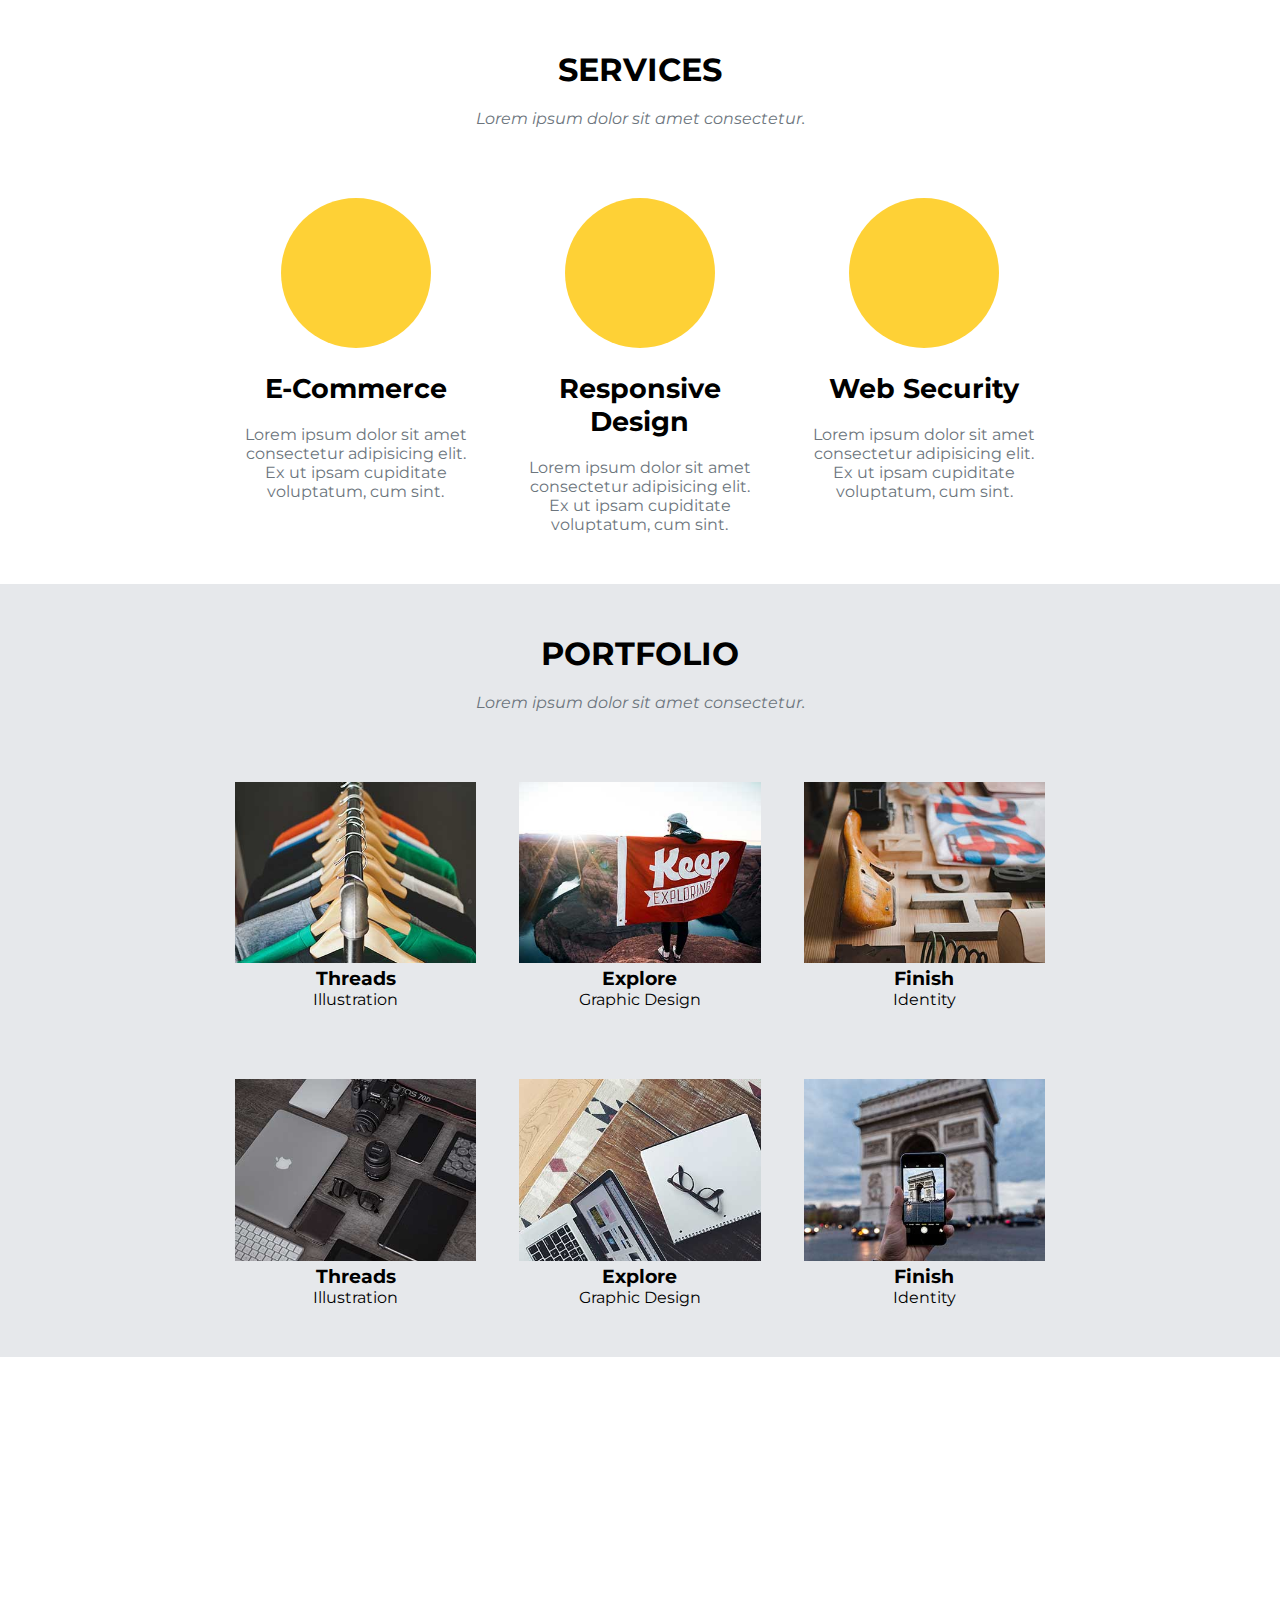
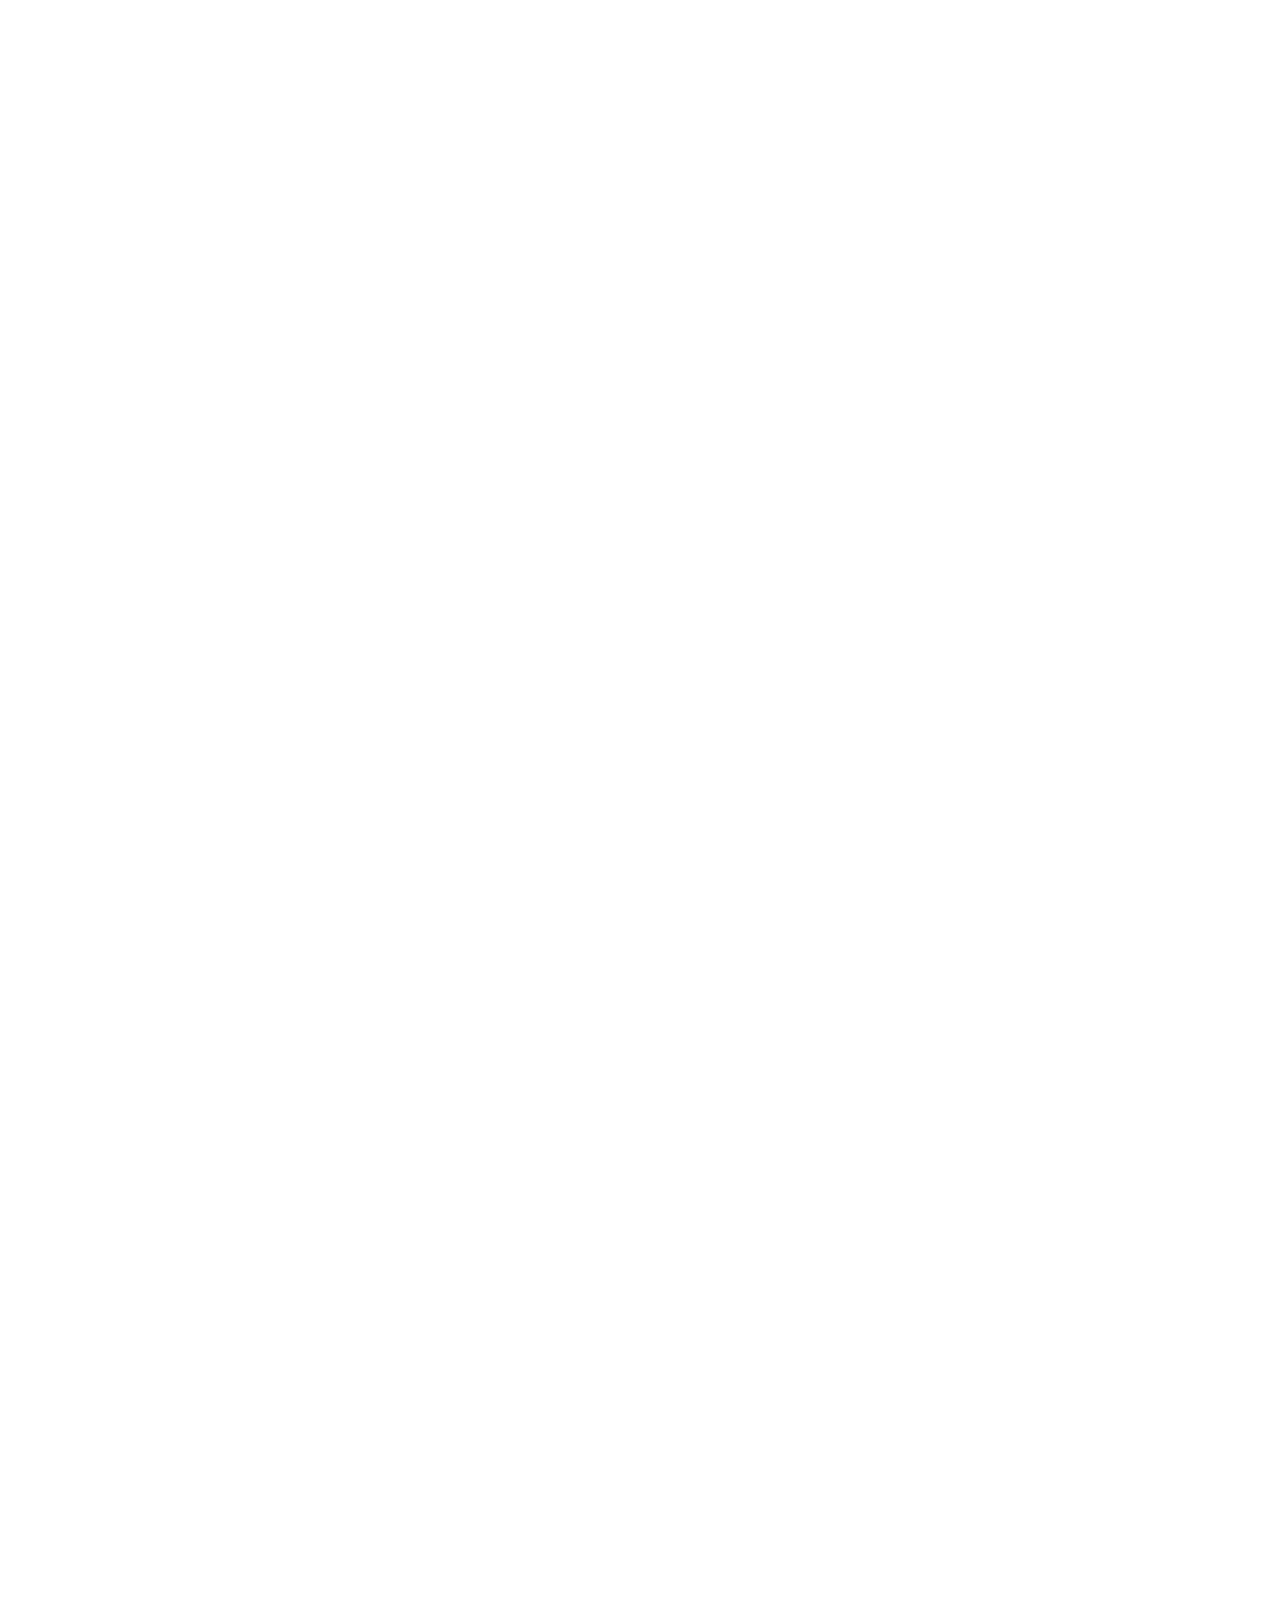
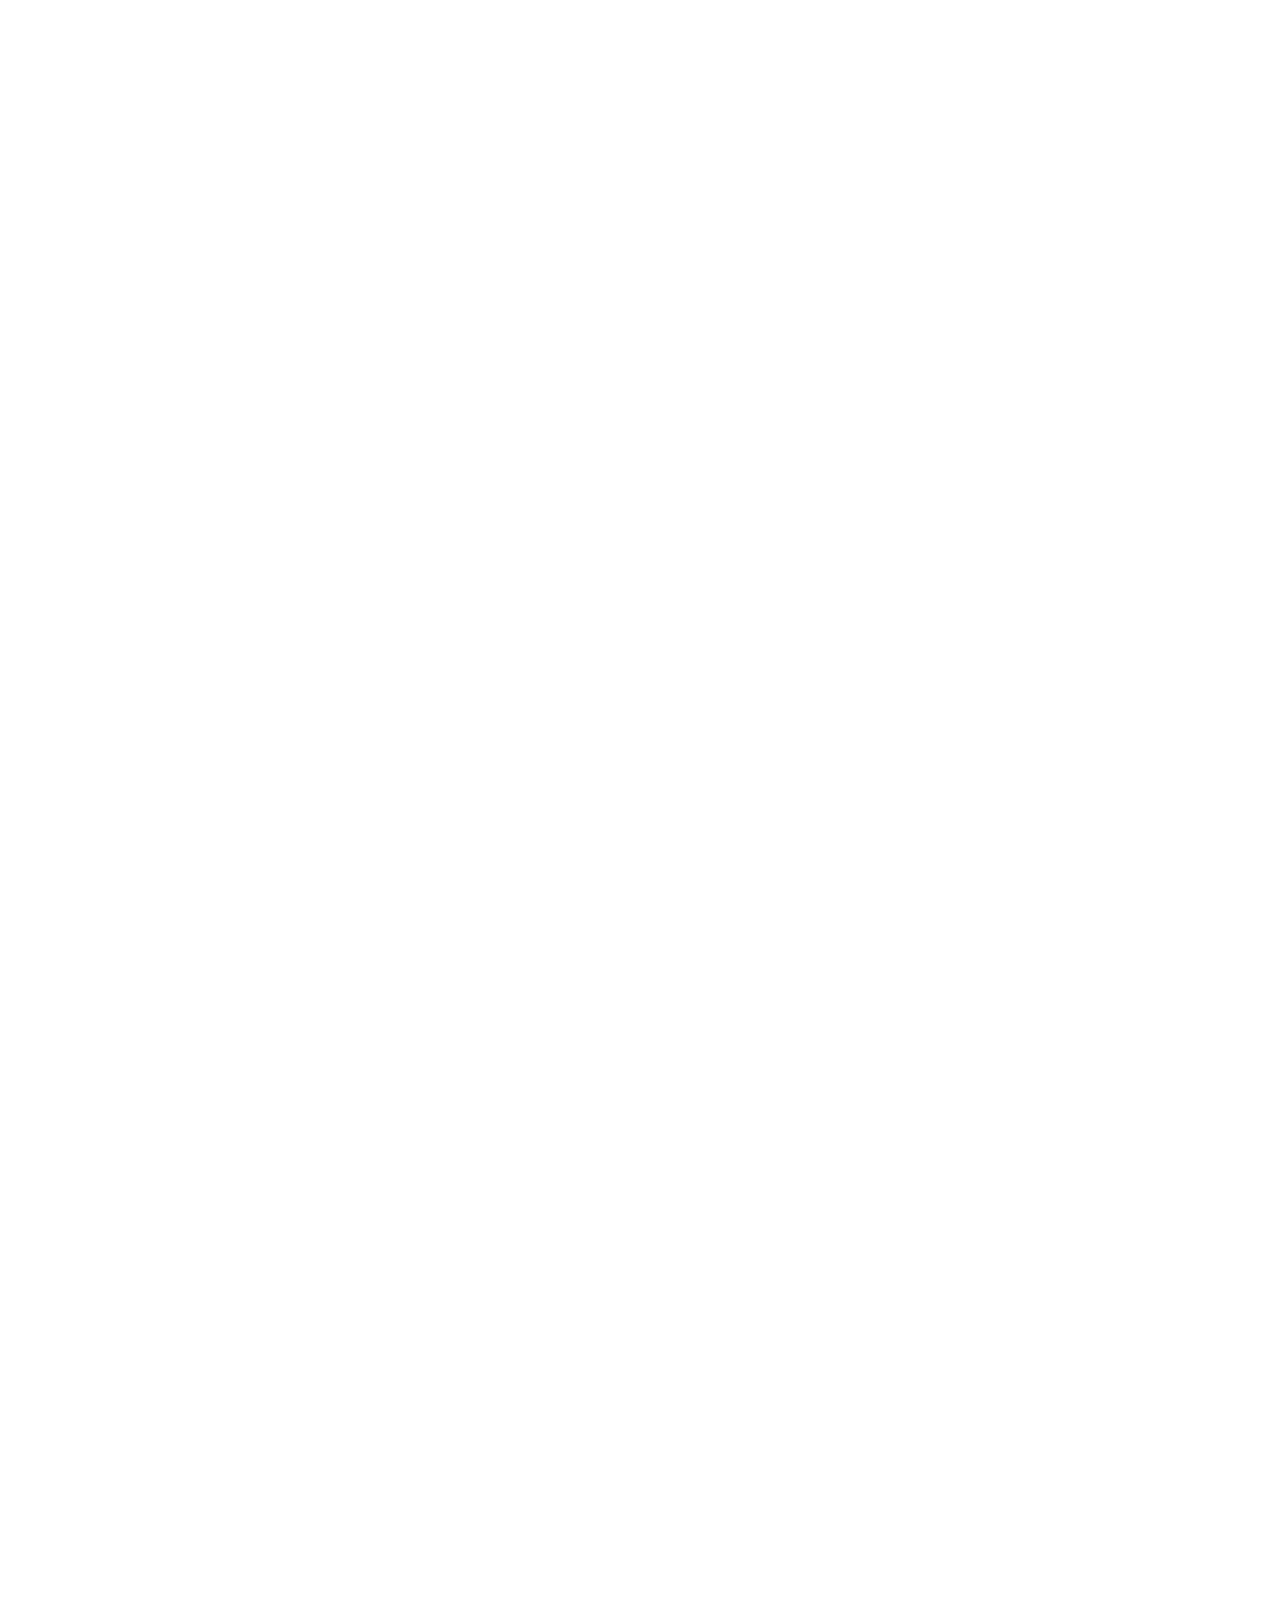
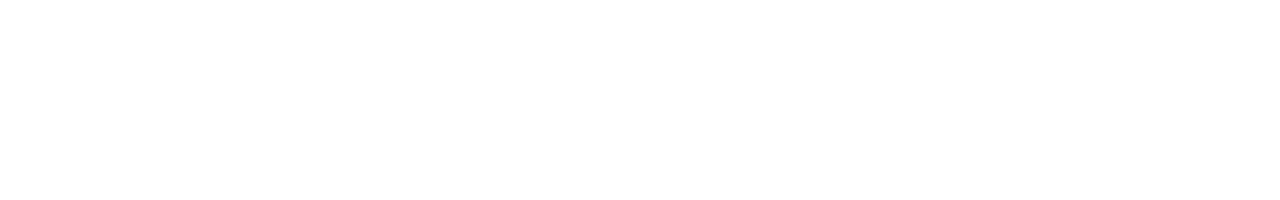
<file: 24.04.2019/index.html>
<!DOCTYPE html>
<html lang="en">
  <head>
    <title>Document</title>
    <link
      href="https://fonts.googleapis.com/css?family=Montserrat:400,700"
      rel="stylesheet"
    />
    <link
      rel="stylesheet"
      href="https://use.fontawesome.com/releases/v5.8.1/css/all.css"
      integrity="sha384-50oBUHEmvpQ+1lW4y57PTFmhCaXp0ML5d60M1M7uH2+nqUivzIebhndOJK28anvf"
      crossorigin="anonymous"
    />
    <link rel="stylesheet" href="style.css" />
  </head>
  <body>
    <section id="services" class="mysection">
      <div class="container">
        <div class="header">
          <h1>SERVICES</h1>
          <p>Lorem ipsum dolor sit amet consectetur.</p>
        </div>

        <div class="row">
          <div class="col">
            <span>
              <i class="fas fa-shopping-cart"></i>
            </span>

            <h3>E-Commerce</h3>
            <p>
              Lorem ipsum dolor sit amet consectetur adipisicing elit. Ex ut
              ipsam cupiditate voluptatum, cum sint.
            </p>
          </div>
          <div class="col">
            <span>
              <i class="fas fa-laptop"></i>
            </span>
            <h3>Responsive Design</h3>
            <p>
              Lorem ipsum dolor sit amet consectetur adipisicing elit. Ex ut
              ipsam cupiditate voluptatum, cum sint.
            </p>
          </div>
          <div class="col">
            <span>
              <i class="fas fa-lock"></i>
            </span>
            <h3>Web Security</h3>
            <p>
              Lorem ipsum dolor sit amet consectetur adipisicing elit. Ex ut
              ipsam cupiditate voluptatum, cum sint.
            </p>
          </div>
        </div>
      </div>
    </section>

    <section id="portfolio" class="mysection">
      <div class="container">
        <div class="header">
          <h1>PORTFOLIO</h1>
          <p>Lorem ipsum dolor sit amet consectetur.</p>
        </div>

        <div class="row">
          <div class="col">
            <img src="img/01-thumbnail.jpg" alt="" />
            <h3>Threads</h3>
            <p>Illustration</p>
          </div>
          <div class="col">
            <img src="img/02-thumbnail.jpg" alt="" />
            <h3>Explore</h3>
            <p>Graphic Design</p>
          </div>
          <div class="col">
            <img src="img/03-thumbnail.jpg" alt="" />
            <h3>Finish</h3>
            <p>Identity</p>
          </div>
        </div>
        <div class="row">
          <div class="col">
            <img src="img/04-thumbnail.jpg" alt="" />
            <h3>Threads</h3>
            <p>Illustration</p>
          </div>
          <div class="col">
            <img src="img/05-thumbnail.jpg" alt="" />
            <h3>Explore</h3>
            <p>Graphic Design</p>
          </div>
          <div class="col">
            <img src="img/06-thumbnail.jpg" alt="" />
            <h3>Finish</h3>
            <p>Identity</p>
          </div>
        </div>
      </div>
    </section>
  </body>
</html>
</file>
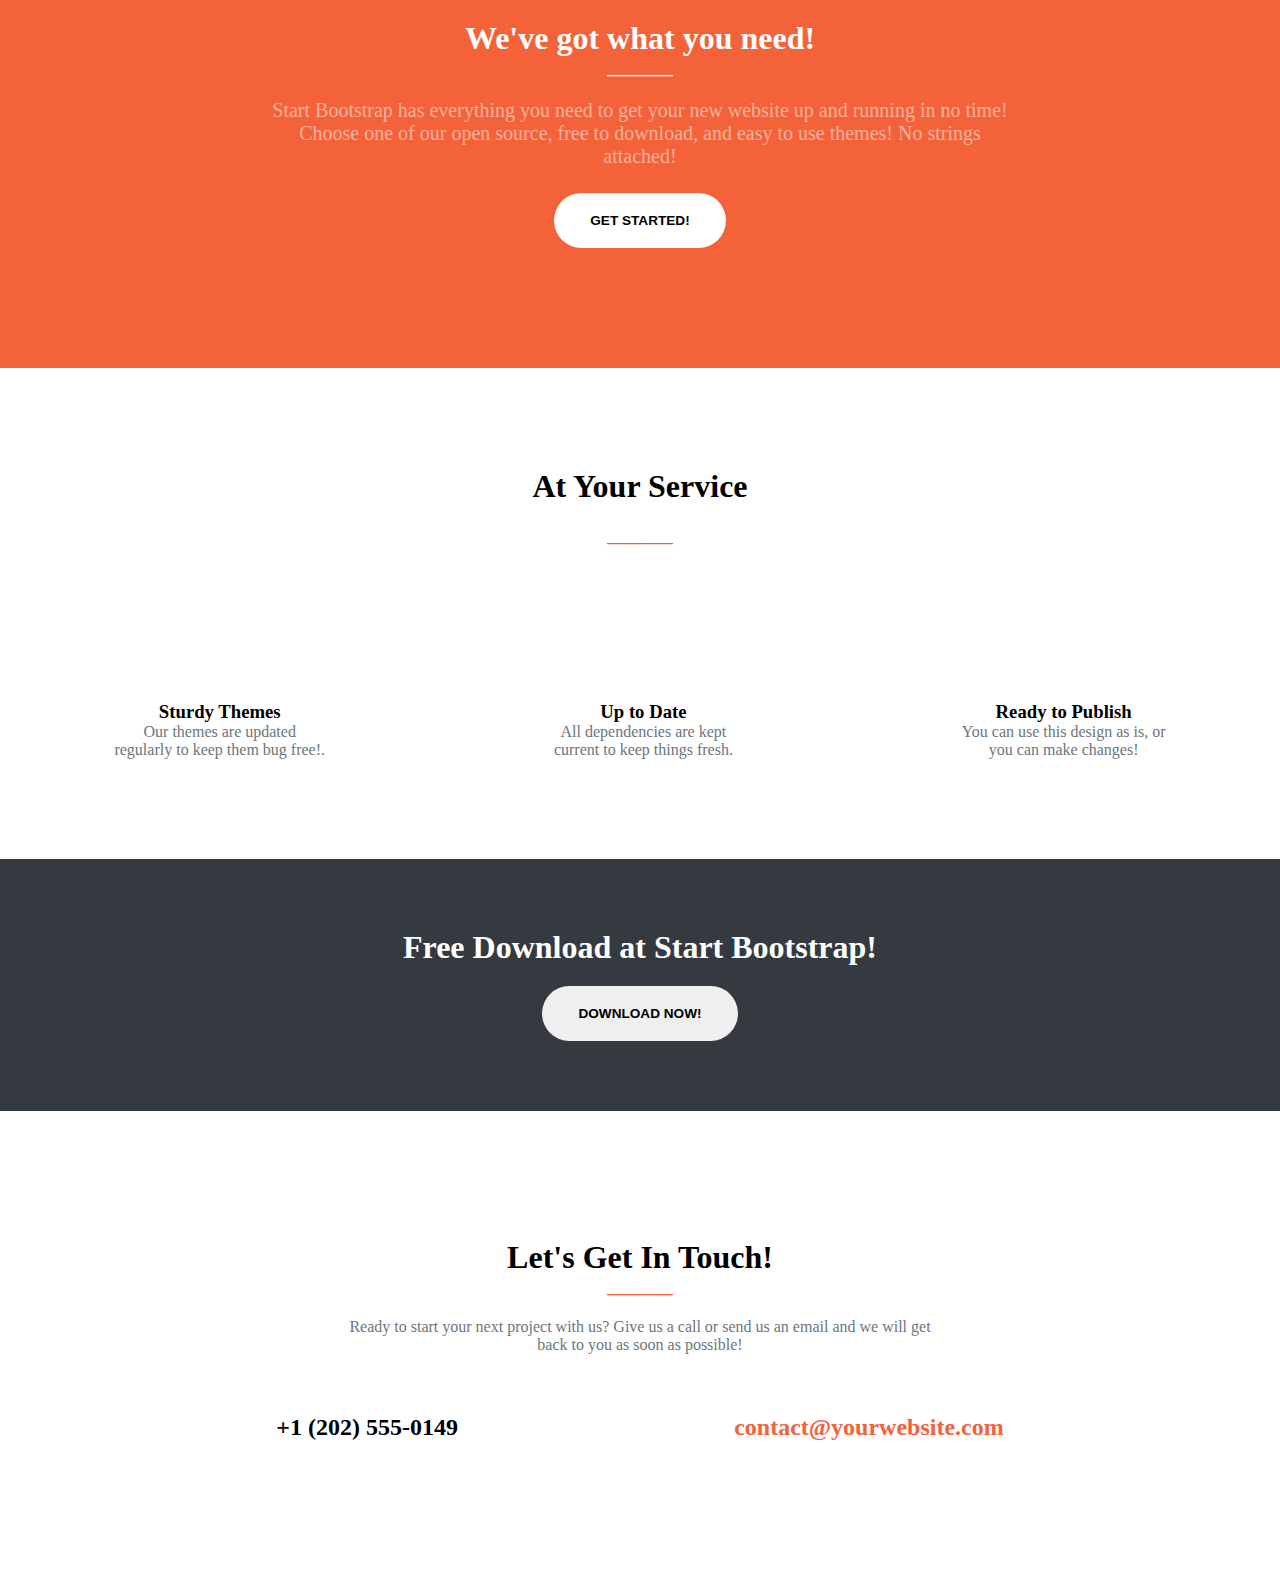
<file: web-site/index.html>
<!DOCTYPE html>
<html lang="en">

<head>
    <meta charset="UTF-8">
    <meta name="viewport" content="width=device-width, initial-scale=1.0">
    <meta http-equiv="X-UA-Compatible" content="ie=edge">
    <title>Code Academy</title>
    <link rel="shortcut icon" href="https://img.icons8.com/cotton/2x/source-code--v2.png" />
    <link rel="stylesheet" href="https://use.fontawesome.com/releases/v5.8.1/css/all.css"
        integrity="sha384-50oBUHEmvpQ+1lW4y57PTFmhCaXp0ML5d60M1M7uH2+nqUivzIebhndOJK28anvf" crossorigin="anonymous">
    <link rel="stylesheet" href="style.css">
</head>
<body>
    <div class="head">
        <h1 class="headtext">We've got what you need! </h1>
        <h3 class="h">_______</h3>
        <p class="text">Start Bootstrap has everything you need to get your new website up and running in no time!<br> Choose one of our open source, free to download, and easy to use themes! No strings <br>attached!

        </p>
        <button class="but">GET STARTED!</button>

       
    </div>
    <div class="medium">
        <h1 class="bot top">At Your Service</h1>
        <h3 class="bot">_______</h3>
        <div class="row">
            <div class="meta">
                <div class="col">
                  <span class="icon">
                        <i class="fas fa-gem"></i>
                  </span>
      
                  <h3>Sturdy Themes</h3>
                  <p>
                     Our themes are updated<br> regularly to keep them bug free!.
                  </p>
                </div>
                <div class="col">
                  <span class="icon">
                        <i class="fas fa-laptop-code"></i>
                  </span>
                  <h3>Up to Date</h3>
                  <p>
                    All dependencies are kept<br> current to keep things fresh.
                  </p>
                </div>
                <div class="col">
                  <span class="icon">
                        <i class="fas fa-globe"></i>
                  </span>
                  <h3>Ready to Publish</h3>
                  <p>
                    You can use this design as is, or <br>you can make changes!
                  </p>
                </div>
                 </div>
              </div>
            </div>
         
    </div>

 <div class="bottom">
     <h1>Free Download at Start Bootstrap!</h1>
     <button class="butto">DOWNLOAD NOW!</button>
 </div>  
 <div class="finish">
  <h1> Let's Get In Touch!</h1>
  <h3 class="line">_______</h3>
  <p>Ready to start your next project with us? Give us a call or send us an email and we will get <br> back to you as soon as possible!</p>
  <div class="haz">
  <div class="bol">
        <span class="icon">
                <i class="fas fa-phone"></i>
        </span>

        <h2>+1 (202) 555-0149</h2>
       
      </div>
 <div class="bol">
         <span class="icon">
                <i class="fas fa-envelope"></i>
            </span>
    
         <h2 class="redtext">contact@yourwebsite.com</h2>
           
          </div>
    </div>
 </div> 
                            
</body>
</html>
</file>
<file: 24.04.2019/style.css>
body {
  height: 5000px;
}

* {
  margin: 0;
  box-sizing: border-box;
  font-family: "Montserrat", sans-serif;
}

.container {
  width: 70%;
  margin: 0 auto;
}

.mysection {
  padding: 50px 0;
}

.mysection .header {
  text-align: center;
}
.mysection .header h1 {
  font-weight: 700;
  margin-bottom: 20px;
}
.mysection .header p {
  font-style: italic;
  color: #6c757d;
}

.row {
  display: flex;
  justify-content: space-evenly;
  margin-top: 70px;
}
.col {
  width: 27%;
  text-align: center;
}
#services .col h3 {
  margin: 20px 0;
  font-size: 1.7em;
}
#services .col i {
  font-size: 70px;
}
#services .col p {
  color: #6c757d;
}
#services .col span {
  display: inline-block;
  width: 150px;
  height: 150px;
  background-color: #fed136;
  color: white;
  border-radius: 100%;
  line-height: 200px;
}

#portfolio {
  background-color: #e6e8eb;
}

#portfolio img {
  width: 100%;
}
</file>
<file: web-site/style.css>
* {
 margin: 0;

}

.head{
background-color: #f4623a;
padding:20px 0px 120px 0px;
text-align: center;

}
.headtext{
color: #fff;

}
.text{
        color: rgba(255,255,255,.5);
        font-size:20px;
        padding-bottom: 25px;
        padding-top: 20px;
}
.but{
        padding: 1.25rem 2.25rem;
        font-size: .85rem;
        font-weight: 700;
        text-transform: uppercase;
        border: none;
        border-radius: 10rem;
        padding-bottom: 20px;
       background-color: #fff;
}
.h{
   color: #fff;
  
}
.medium h1{
    text-align: center;
    padding-top: 100px;
}
.bot{
        text-align: center;
        padding-top: 20px;
        color: #f4623a
}
.top{
        color: black
}
.col { 
        text-align: center;
}
.row span{
        display: inline-block;
        width: 150px;
        height: 150px;
        color: #f4623a;
        border-radius: 100%;
        line-height: 200px;
}
.meta{
        display: flex;
        justify-content: space-around
}
.icon i{
        font-size: 70px;
}
.col p{
        color: #6c757d;
        margin-bottom: 100px;
}
.bottom{
        text-align: center;
        padding: 70px;
        background-color: #343a40
}
.butto{
    padding: 1.25rem 2.25rem;
    font-size: .85rem;
    font-weight: 700;
    text-transform: uppercase;
    border: none;
    border-radius: 10rem
}
.bottom h1{
        color: #fff;
        padding-bottom: 20px;     
}
.finish{
       text-align: center;
       padding: 8rem 0; 
}
.haz{
        display: flex;
        justify-content: space-evenly
}
.finish h3{
        color: #f4623a
}
.finish p{
        color: #6c757d;
        padding-top: 20px;
        padding-bottom: 60px;
}
.bol i{
        color: #6c757d;
        padding-bottom: 20px;
}
.bol h2.redtext{
        color:#f4623a;
}
</file>
